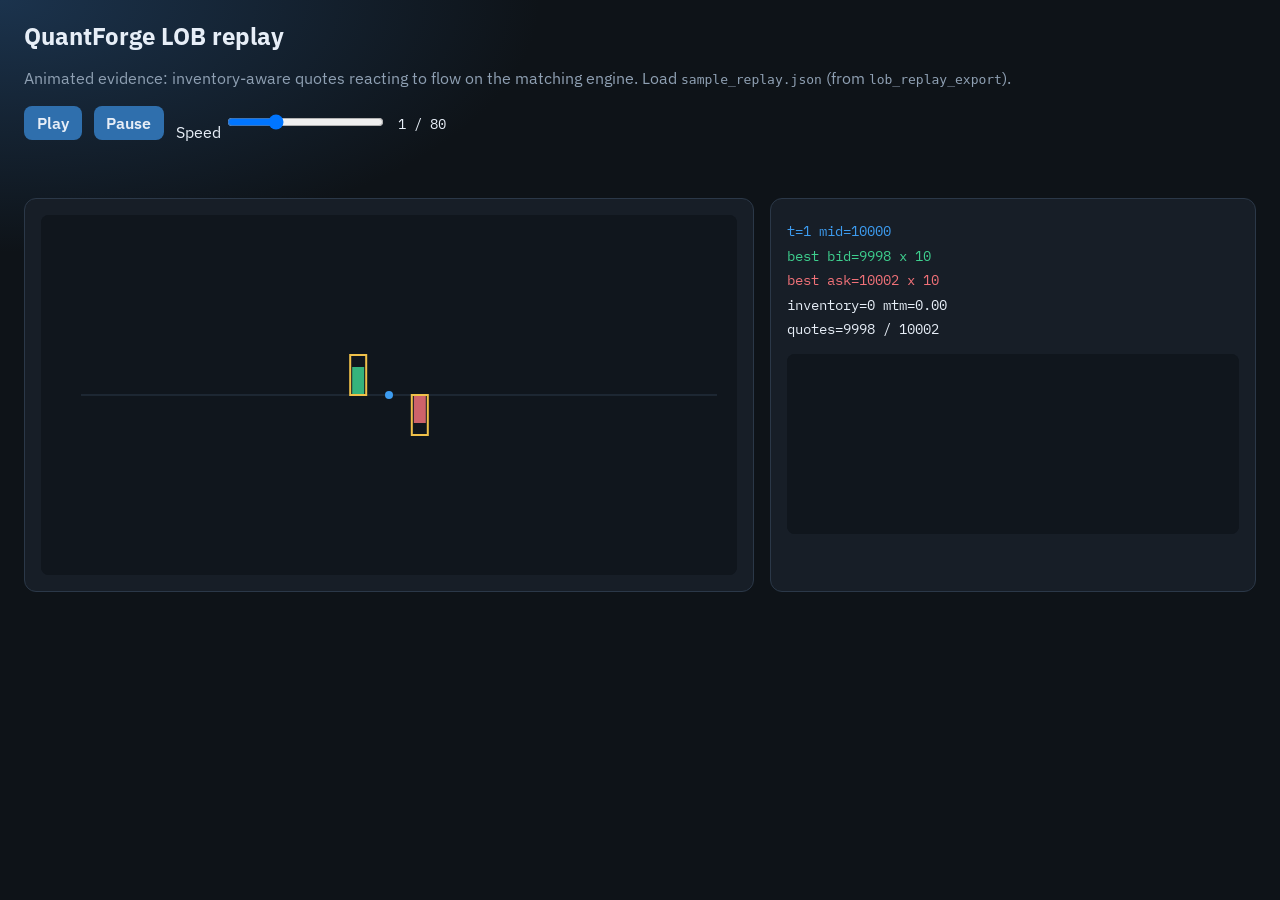
<file: web/replay/index.html>
<!DOCTYPE html>
<html lang="en">
<head>
  <meta charset="UTF-8" />
  <meta name="viewport" content="width=device-width, initial-scale=1" />
  <title>QuantForge LOB Replay</title>
  <link href="https://fonts.googleapis.com/css2?family=IBM+Plex+Mono:wght@400;500&family=IBM+Plex+Sans:wght@500;600&display=swap" rel="stylesheet" />
  <style>
    :root {
      --bg: #0e1318;
      --panel: #182029;
      --ink: #e7eef7;
      --muted: #8fa0b3;
      --bid: #3ecf8e;
      --ask: #f07178;
      --mid: #3d9cf0;
      --quote: #f0c14a;
    }
    * { box-sizing: border-box; }
    body {
      margin: 0;
      font-family: "IBM Plex Sans", sans-serif;
      color: var(--ink);
      background:
        radial-gradient(900px 420px at 0% 0%, #1b334d, transparent 60%),
        var(--bg);
      min-height: 100vh;
    }
    header, main { padding: 1.25rem 1.5rem; }
    h1 { margin: 0; font-size: 1.5rem; }
    p { color: var(--muted); }
    .controls {
      display: flex; flex-wrap: wrap; gap: 0.75rem; align-items: center;
      margin: 1rem 0;
    }
    button, input[type="range"] {
      font: inherit; border-radius: 8px; border: 1px solid #2b3848;
      background: var(--panel); color: var(--ink); padding: 0.45rem 0.8rem;
    }
    button { cursor: pointer; background: #2f6fad; border: none; font-weight: 600; }
    .stage {
      display: grid;
      grid-template-columns: 1.2fr 0.8fr;
      gap: 1rem;
    }
    @media (max-width: 900px) { .stage { grid-template-columns: 1fr; } }
    .panel {
      background: color-mix(in srgb, var(--panel) 95%, black);
      border: 1px solid #2b3848;
      border-radius: 12px;
      padding: 1rem;
    }
    canvas { width: 100%; height: 360px; display: block; background: #10161d; border-radius: 8px; }
    .stat { font-family: "IBM Plex Mono", monospace; font-size: 0.9rem; margin: 0.35rem 0; }
    .bid { color: var(--bid); } .ask { color: var(--ask); } .mid { color: var(--mid); }
  </style>
</head>
<body>
  <header>
    <h1>QuantForge LOB replay</h1>
    <p>Animated evidence: inventory-aware quotes reacting to flow on the matching engine. Load <code>sample_replay.json</code> (from <code>lob_replay_export</code>).</p>
    <div class="controls">
      <button id="play">Play</button>
      <button id="pause">Pause</button>
      <label>Speed <input id="speed" type="range" min="1" max="30" value="8" /></label>
      <span id="meta" class="stat"></span>
    </div>
  </header>
  <main class="stage">
    <section class="panel">
      <canvas id="book"></canvas>
    </section>
    <section class="panel">
      <div id="stats"></div>
      <canvas id="equity" style="height:180px;margin-top:1rem;"></canvas>
    </section>
  </main>
  <script>
    let frames = [];
    let idx = 0;
    let playing = false;
    let timer = null;

    const canvas = document.getElementById("book");
    const equityCanvas = document.getElementById("equity");
    const stats = document.getElementById("stats");
    const meta = document.getElementById("meta");

    function drawFrame(f) {
      const ctx = canvas.getContext("2d");
      const w = canvas.width = canvas.clientWidth * devicePixelRatio;
      const h = canvas.height = canvas.clientHeight * devicePixelRatio;
      ctx.setTransform(devicePixelRatio, 0, 0, devicePixelRatio, 0, 0);
      const width = canvas.clientWidth, height = canvas.clientHeight;
      ctx.clearRect(0, 0, width, height);
      ctx.fillStyle = "#10161d";
      ctx.fillRect(0, 0, width, height);

      const midY = height / 2;
      ctx.strokeStyle = "#2b3848";
      ctx.beginPath(); ctx.moveTo(40, midY); ctx.lineTo(width - 20, midY); ctx.stroke();

      const scaleX = (width - 80) / 40;
      const mid = f.mid || 10000;
      const px = (price) => 40 + (price - (mid - 20)) * scaleX;

      function bar(price, qty, color, up) {
        if (price == null) return;
        const x = px(price);
        const bh = Math.min(120, 8 + qty * 2);
        ctx.fillStyle = color;
        ctx.globalAlpha = 0.85;
        if (up) ctx.fillRect(x - 6, midY - bh, 12, bh);
        else ctx.fillRect(x - 6, midY, 12, bh);
        ctx.globalAlpha = 1;
      }

      bar(f.best_bid, f.bid_qty, "#3ecf8e", true);
      bar(f.best_ask, f.ask_qty, "#f07178", false);

      if (f.quoting) {
        ctx.strokeStyle = "#f0c14a";
        ctx.lineWidth = 2;
        ctx.strokeRect(px(f.quote_bid) - 8, midY - 40, 16, 40);
        ctx.strokeRect(px(f.quote_ask) - 8, midY, 16, 40);
      }

      ctx.fillStyle = "#3d9cf0";
      ctx.beginPath();
      ctx.arc(px(mid), midY, 4, 0, Math.PI * 2);
      ctx.fill();

      stats.innerHTML = `
        <div class="stat mid">t=${f.t} mid=${f.mid}</div>
        <div class="stat bid">best bid=${f.best_bid ?? "—"} x ${f.bid_qty}</div>
        <div class="stat ask">best ask=${f.best_ask ?? "—"} x ${f.ask_qty}</div>
        <div class="stat">inventory=${f.inventory} mtm=${Number(f.mtm).toFixed(2)}</div>
        <div class="stat">quotes=${f.quoting ? (f.quote_bid + " / " + f.quote_ask) : "flat"}</div>`;

      // mini equity
      const ectx = equityCanvas.getContext("2d");
      const ew = equityCanvas.width = equityCanvas.clientWidth * devicePixelRatio;
      const eh = equityCanvas.height = equityCanvas.clientHeight * devicePixelRatio;
      ectx.setTransform(devicePixelRatio, 0, 0, devicePixelRatio, 0, 0);
      const eW = equityCanvas.clientWidth, eH = equityCanvas.clientHeight;
      ectx.clearRect(0, 0, eW, eH);
      ectx.fillStyle = "#10161d"; ectx.fillRect(0, 0, eW, eH);
      const slice = frames.slice(0, idx + 1).map(x => x.mtm);
      if (slice.length > 1) {
        let mn = Math.min(...slice), mx = Math.max(...slice);
        if (mn === mx) { mn -= 1; mx += 1; }
        ectx.strokeStyle = "#3d9cf0"; ectx.beginPath();
        slice.forEach((v, i) => {
          const x = (i / (slice.length - 1)) * (eW - 10) + 5;
          const y = eH - 8 - ((v - mn) / (mx - mn)) * (eH - 16);
          if (i === 0) ectx.moveTo(x, y); else ectx.lineTo(x, y);
        });
        ectx.stroke();
      }
    }

    function tick() {
      if (!frames.length) return;
      drawFrame(frames[idx]);
      meta.textContent = `${idx + 1} / ${frames.length}`;
      if (playing) {
        idx = (idx + 1) % frames.length;
      }
    }

    function setTimer() {
      if (timer) clearInterval(timer);
      const speed = Number(document.getElementById("speed").value);
      timer = setInterval(tick, 1000 / speed);
    }

    document.getElementById("play").onclick = () => { playing = true; };
    document.getElementById("pause").onclick = () => { playing = false; };
    document.getElementById("speed").oninput = setTimer;

    fetch("sample_replay.json")
      .then(r => {
        if (!r.ok) throw new Error("sample_replay.json missing — run lob_replay_export");
        return r.json();
      })
      .then(data => {
        frames = data.frames || [];
        meta.textContent = `${data.strategy || "?"} · ${frames.length} frames`;
        if (frames.length) drawFrame(frames[0]);
        setTimer();
      })
      .catch(err => { meta.textContent = String(err); });
  </script>
</body>
</html>
</file>
